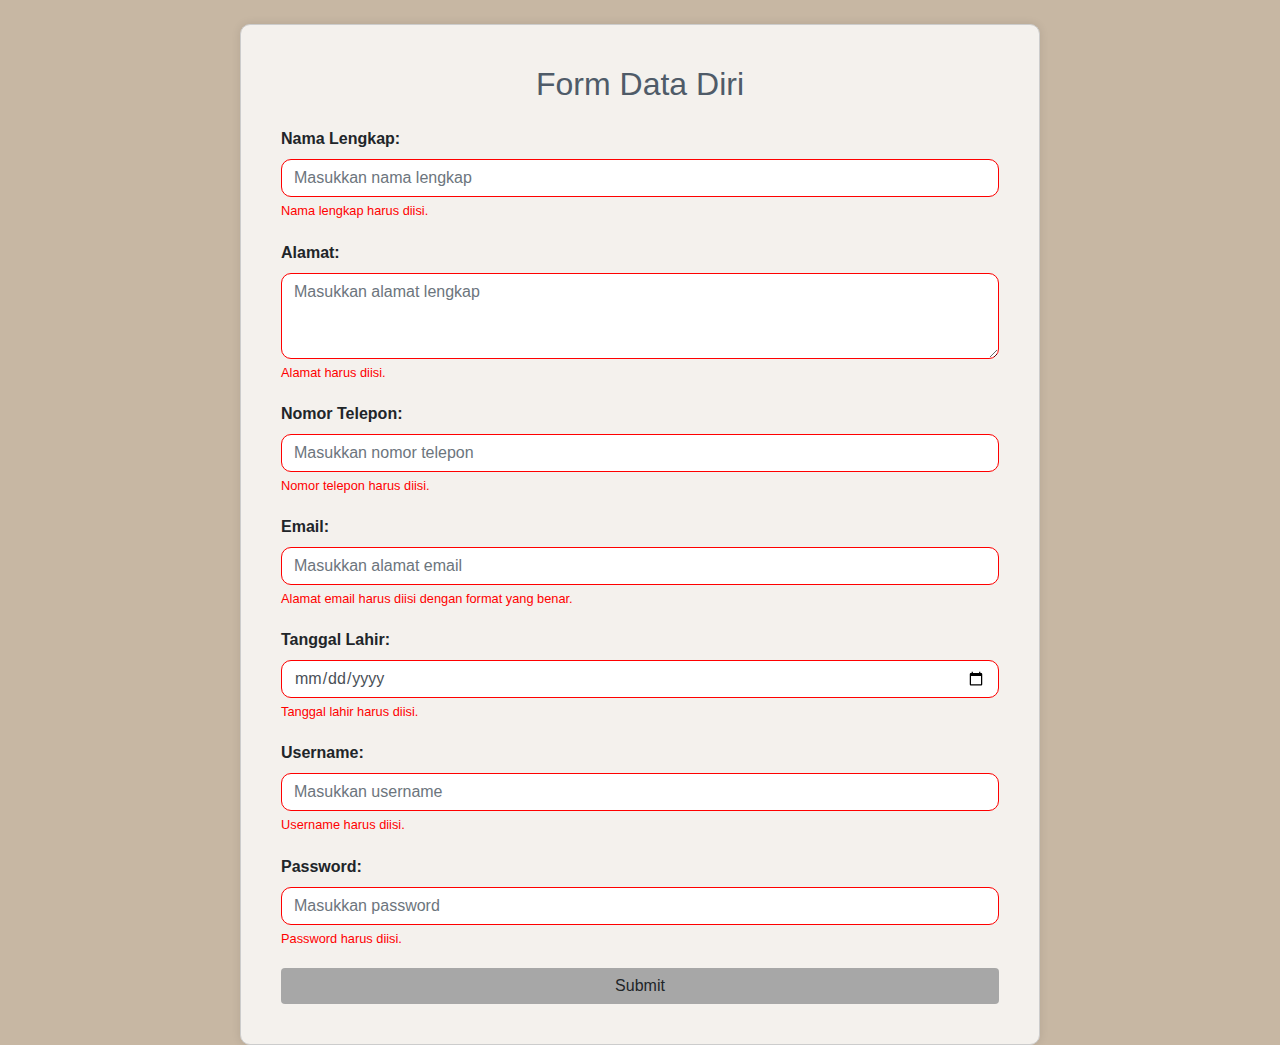
<file: form.html>
<!DOCTYPE html>
<html lang="en">
<head>
  <meta charset="UTF-8">
  <meta name="viewport" content="width=device-width, initial-scale=1.0">
  <title>Form Data Diri</title>
  
  <link rel="stylesheet" href="https://stackpath.bootstrapcdn.com/bootstrap/4.5.2/css/bootstrap.min.css">
  <style>
    body {
      background-color: #C7B7A3;
      font-family: Arial, sans-serif;
    }

    .form-container {
      background-color: rgba(255, 255, 255, 0.8);
      border: 1px solid #ccc;
      border-radius: 10px;
      padding: 20px;
      box-shadow: 0 0 10px rgba(0,0,0,0.1);
      max-width: 800px;
      margin: auto;
    }

    .form-inner {
      background-color: transparent;
      padding: 20px;
      border-radius: 10px;
    }

    .form-title {
      text-align: center;
      margin-bottom: 30px;
      color: #4f5b68; 
    }

    .form-group {
      margin-bottom: 20px;
    }

    label {
      font-weight: bold;
    }

    .form-control {
      border-radius: 10px;
    }

    .btn-submit {
      background-color: #a7a7a7;
      border: none;
      transition: background-color 0.3s ease, transform 0.3s ease;
    }

    .btn-submit:hover {
      background-color: #C7B7A3;
      transform: scale(1.05);
    }

    .invalid-feedback {
      color: red;
      display: none;
    }

    .form-control:invalid {
      border-color: red;
    }

    .form-control:invalid + .invalid-feedback {
      display: block;
    }
  </style>
</head>
<body>
  <div class="container mt-4">
    <div class="form-container">
      <div class="form-inner">
        <h2 class="form-title mb-4">Form Data Diri</h2>
        <form action="selamat.html">
          <div class="form-group">
            <label for="nama">Nama Lengkap:</label>
            <input type="text" class="form-control" id="nama" name="nama" placeholder="Masukkan nama lengkap" required>
            <div class="invalid-feedback">
              Nama lengkap harus diisi.
            </div>
          </div>
          <div class="form-group">
            <label for="alamat">Alamat:</label>
            <textarea class="form-control" id="alamat" name="alamat" rows="3" placeholder="Masukkan alamat lengkap" required></textarea>
            <div class="invalid-feedback">
              Alamat harus diisi.
            </div>
          </div>
          <div class="form-group">
            <label for="telepon">Nomor Telepon:</label>
            <input type="tel" class="form-control" id="telepon" name="telepon" placeholder="Masukkan nomor telepon" required>
            <div class="invalid-feedback">
              Nomor telepon harus diisi.
            </div>
          </div>
          <div class="form-group">
            <label for="email">Email:</label>
            <input type="email" class="form-control" id="email" name="email" placeholder="Masukkan alamat email" required>
            <div class="invalid-feedback">
              Alamat email harus diisi dengan format yang benar.
            </div>
          </div>
          <div class="form-group">
            <label for="tanggal_lahir">Tanggal Lahir:</label>
            <input type="date" class="form-control" id="tanggal_lahir" name="tanggal_lahir" required>
            <div class="invalid-feedback">
              Tanggal lahir harus diisi.
            </div>
          </div>
          <div class="form-group">
            <label for="username">Username:</label>
            <input type="text" class="form-control" id="username" name="username" placeholder="Masukkan username" required>
            <div class="invalid-feedback">
              Username harus diisi.
            </div>
          </div>
          <div class="form-group">
            <label for="password">Password:</label>
            <input type="password" class="form-control" id="password" name="password" placeholder="Masukkan password" required>
            <div class="invalid-feedback">
              Password harus diisi.
            </div>
          </div>
          <button type="submit" class="btn btn-submit btn-block">Submit</button>
        </form>
      </div>
    </div>
  </div>

  <script src="https://stackpath.bootstrapcdn.com/bootstrap/4.5.2/js/bootstrap.min.js"></script>
</body>
</html>
</file>
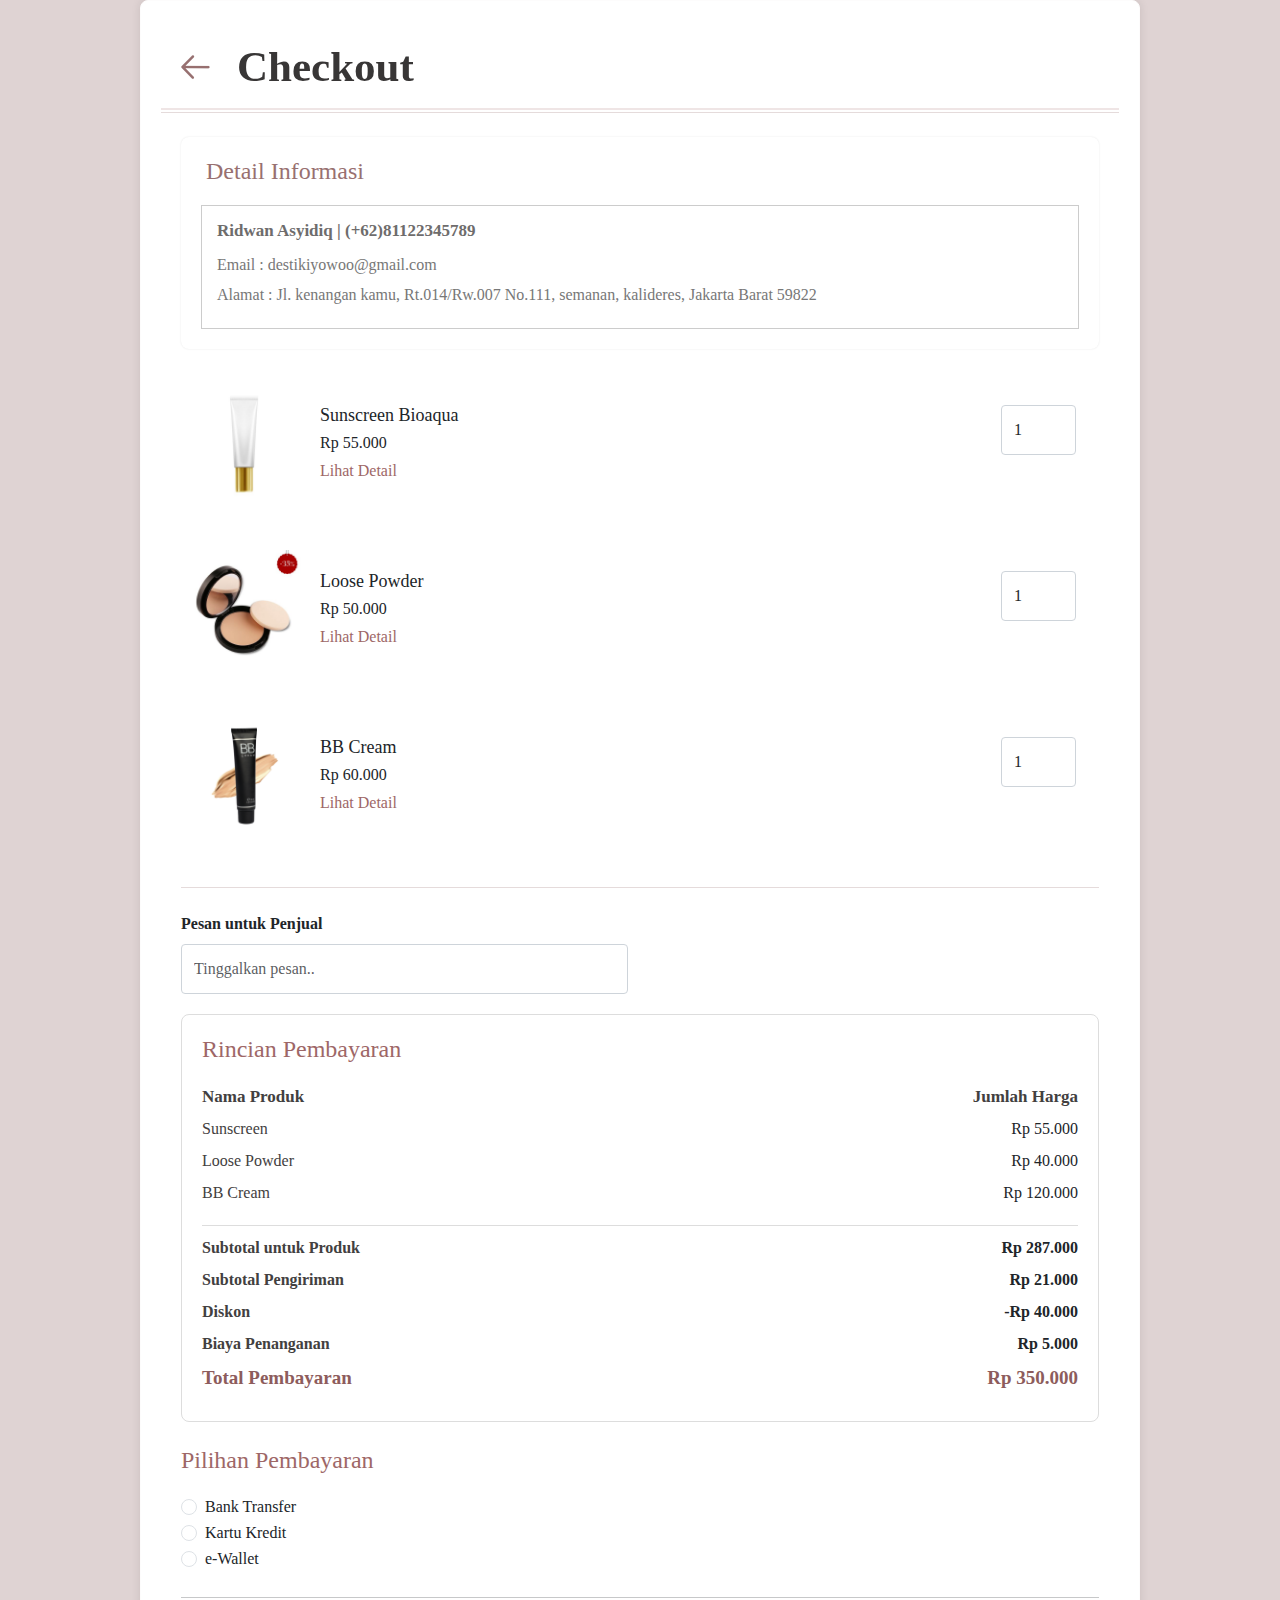
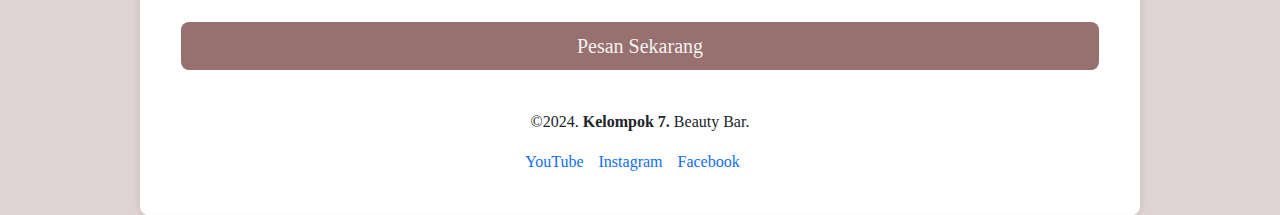
<file: keranjang.html>
<!DOCTYPE html>
<html lang="en">
<head>
    <meta charset="UTF-8">
    <meta name="viewport" content="width=device-width, initial-scale=1.0">
    <title>Keranjang Belanja - Beauty Bar</title>
    <link href="https://cdn.jsdelivr.net/npm/bootstrap@5.3.3/dist/css/bootstrap.min.css" rel="stylesheet">
    <link rel="stylesheet" href="stylekeranjang.css">
</head>

<body>
    <div class="container">     
    <nav>
        <div class="d-flex align-items-center">
            <a href="index.html"><img src="panah1.png" alt="back" class="img-fluid me-3"></a>
            <h1 class="mb-0 text-center">Checkout</h1>
        </div>
    </nav>

    <hr class="my-1">

    <main>
        <section class="detail-informasi">
            <h2>Detail Informasi</h2>
            <div class="info-pelanggan">
                <h3>Ridwan Asyidiq | (+62)81122345789</h3>
                <p>Email    : destikiyowoo@gmail.com</p>
                <p>Alamat   : Jl. kenangan kamu, Rt.014/Rw.007 No.111, semanan, kalideres, Jakarta Barat 59822</p>
            </div>
        </section>

        <section class="pilihan-produk row">
            <div class="produk d-flex mb-3">
                <img src="sunscreen.jpg" alt="Produk 1" class="img-fluid">
                <div class="info ms-3 d-flex flex-column">
                    <div class="d-flex justify-content-between align-items-center">
                        <div>
                            <h3>Sunscreen Bioaqua</h3>
                            <p>Rp 55.000</p>
                        </div>
                        <div class="qty-section">
                            <input type="number" id="qtyProduk1" class="form-control qty-input" value="1" min="1">
                        </div>
                    </div>
                    <a href="skincare.html" class=" btn-primary mt-1">Lihat Detail</a>
                </div>
            </div>
            <div class="produk d-flex mb-3">
                <img src="bedak.jpg" alt="Produk 2" class="img-fluid">
                <div class="info ms-3 d-flex flex-column">
                    <div class="d-flex justify-content-between align-items-center">
                        <div>
                            <h3>Loose Powder</h3>
                            <p>Rp 50.000</p>
                        </div>
                        <div class="qty-section">
                            <input type="number" id="qtyProduk2" class="form-control qty-input" value="1" min="1">
                        </div>
                    </div>
                    <a href="makeup.html" class="btn-primary mt-1">Lihat Detail</a>
                </div>
            </div>
            <div class="produk d-flex mb-3">
                <img src="bbcream.png" alt="Produk 3" class="img-fluid">
                <div class="info ms-3 d-flex flex-column">
                    <div class="d-flex justify-content-between align-items-center">
                        <div>
                            <h3>BB Cream</h3>
                            <p>Rp 60.000</p>
                        </div>
                        <div class="qty-section">
                            <input type="number" id="qtyProduk3" class="form-control qty-input" value="1" min="1">
                        </div>
                    </div>
                    <a href="makeup.html" class="btn-primary mt-1">Lihat Detail</a>
                </div>
            </div>
        </section>
        
        <hr class="my-1">

        <div class="pesan">
        <div class="row mt-4">
            <div class="col-md-6">
                <label for="pesan" class="form-label">Pesan untuk Penjual</label>
                <div class="input-group">
                    <input type="text" class="form-control" id="pesan" placeholder="Tinggalkan pesan..">
                </div>
            </div>
        </div>
        </div>

        <div class="payment-details">
            <h2>Rincian Pembayaran</h2>
        
            <div class="product-details ">
                <div class="product">
                    <a class="label">Nama Produk</a>
                    <a class="value">Jumlah Harga</a>
                </div>
                <div class="product">
                    <span class="label">Sunscreen</span>
                    <span class="value">Rp 55.000</span>
                </div>
                <div class="product">
                    <span class="label">Loose Powder</span>
                    <span class="value">Rp 40.000</span>
                </div>
                <div class="product">
                    <span class="label">BB Cream</span>
                    <span class="value">Rp 120.000</span>
                </div>
            </div>

            <div class="totals">
                <div class="total-row">
                    <span class="label">Subtotal untuk Produk</span>
                    <span class="value">Rp 287.000</span>
                </div>
                <div class="total-row">
                    <span class="label">Subtotal Pengiriman</span>
                    <span class="value">Rp 21.000</span>
                </div>
                <div class="total-row">
                    <span class="label">Diskon</span>
                    <span class="value">-Rp 40.000</span>
                </div>
                <div class="total-row">
                    <span class="label">Biaya Penanganan</span>
                    <span class="value">Rp 5.000</span>
                </div>
                <div class="total-row">
                    <span class="label"><strong>Total Pembayaran</strong></span>
                    <span class="value"><strong>Rp 350.000</strong></span>
                </div>
            </div>
        </div>
            
             <section class="pilihan-pembayaran mt-4">
                <h2>Pilihan Pembayaran</h2>
                <div class="row">
                    <div class="col-md-6">
                        <div class="form-check">
                            <input class="form-check-input" type="radio" name="pilihanPembayaran" id="bankTransfer" value="bankTransfer">
                            <label class="form-check-label" for="bankTransfer">
                                Bank Transfer
                            </label>
                        </div>
                        <div class="form-check">
                            <input class="form-check-input" type="radio" name="pilihanPembayaran" id="kartuKredit" value="kartuKredit">
                            <label class="form-check-label" for="kartuKredit">
                                Kartu Kredit
                            </label>
                        </div>
                        <div class="form-check">
                            <input class="form-check-input" type="radio" name="pilihanPembayaran" id="eWallet" value="eWallet">
                            <label class="form-check-label" for="eWallet">
                                e-Wallet
                            </label>
                        </div>
                    </div>
                </div>
            </section>

            <hr class="my-4">
        
        <div class="text-center mt-4">
            <a href="pesanan_diproses.html" class="w-100 btn btn-lg">Pesan Sekarang</a>
        </div>
    </main>

    <footer>
        <div class="wrapper" id="copyright">
            <p>&copy;2024. <b>Kelompok 7.</b>  Beauty Bar.</p>
        </div>
        <div class="social-media">
            <a href="https://www.youtube.com/@amikomjogjavideo">YouTube</a>
            <a href="https://www.instagram.com/amikomjogja?utm_source=ig_web_button_share_sheet&igsh=ZDNlZDc0MzIxNw==">Instagram</a>
            <a href="https://www.facebook.com/amikomjogja/?locale=id_ID">Facebook</a>
        </div>
        </div>
    </footer>
    </div>

    <script src="https://cdn.jsdelivr.net/npm/bootstrap@5.3.3/dist/js/bootstrap.bundle.min.js"></script>
    
</body>
</html>
</file>
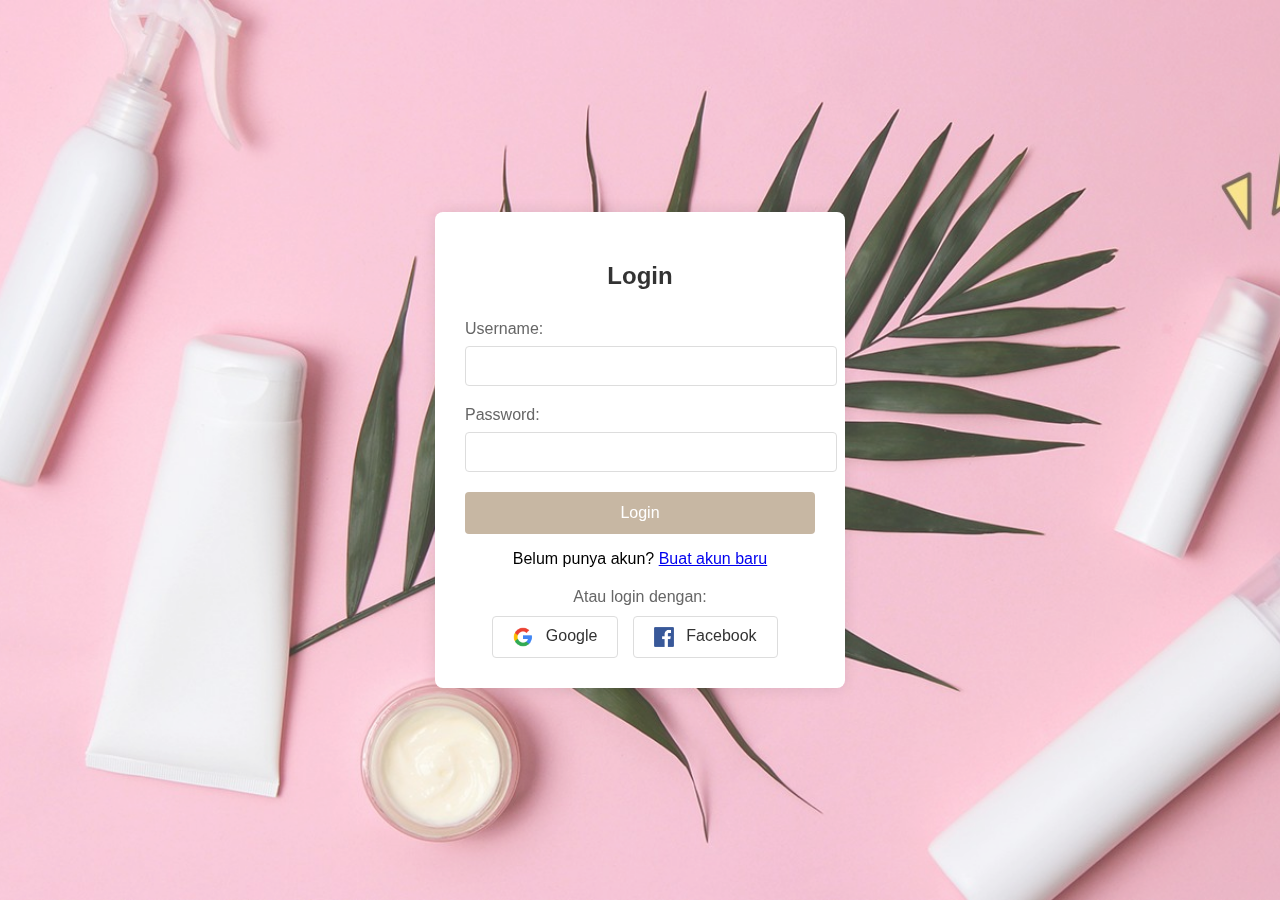
<file: login.html>
<!DOCTYPE html>
<html lang="en">
<head>
    <meta charset="UTF-8">
    <meta name="viewport" content="width=device-width, initial-scale=1.0">
    <title>Login Form</title>
    <link rel="stylesheet" href="stylelogin.css">
</head>
<body>
    <div class="background-image"></div>
    <div class="container">
        <div class="login-container">
            <h2>Login</h2>
            <form method="post" action="index.html">
                <div class="input-container">
                    <label for="username">Username:</label>
                    <input type="text" id="username" name="username" required>
                </div>
                <div class="input-container">
                    <label for="password">Password:</label>
                    <input type="password" id="password" name="password" required>
                </div>
                <input type="submit" value="Login" class="btn btn-primary">
            </form>
            <div class="register-link">
                <p>Belum punya akun? <a href="form.html">Buat akun baru</a></p>
            </div>
            <div class="social-login">
                <p>Atau login dengan:</p>
                <a href="#" class="social-link google">
                    <img src="google.png" alt="Google"> Google
                </a>
                <a href="#" class="social-link facebook">
                    <img src="facebook.png" alt="Facebook"> Facebook
                </a>
            </div>
        </div>
    </div>    
</body>
</html>
</file>
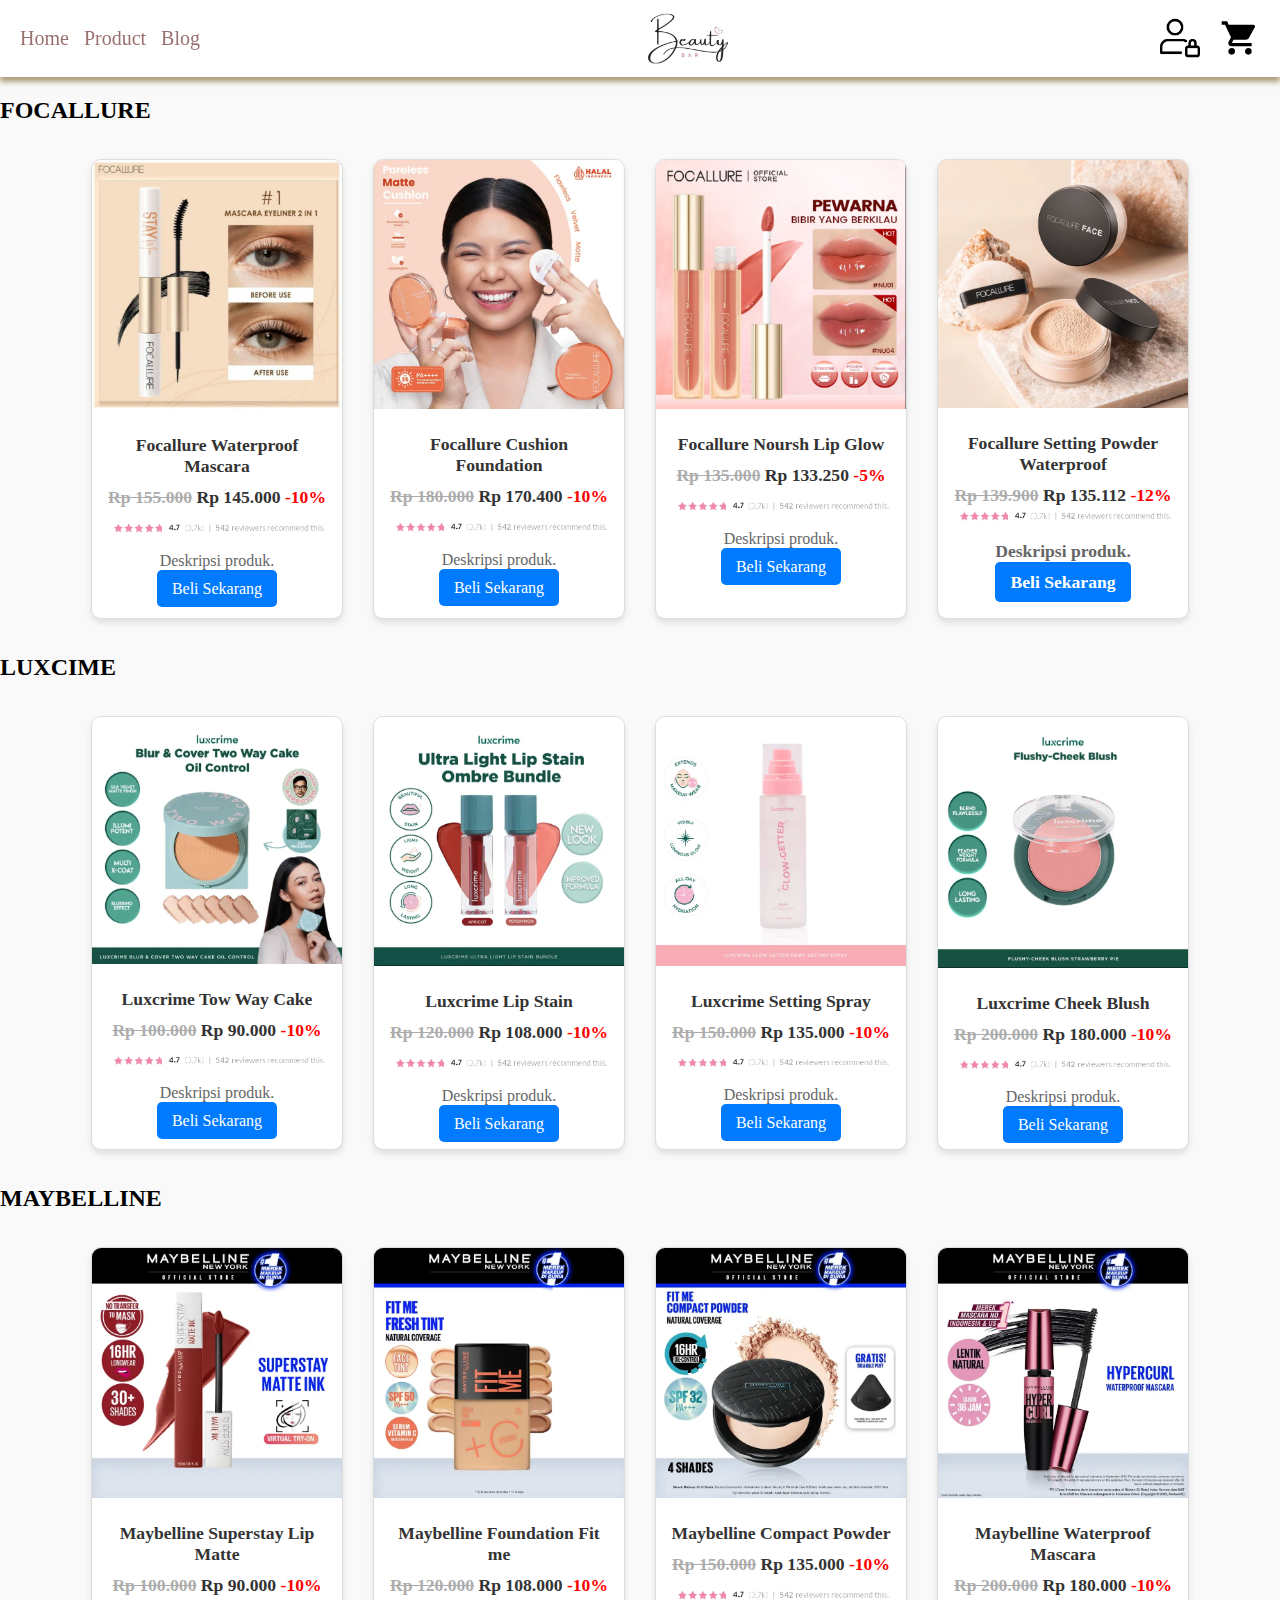
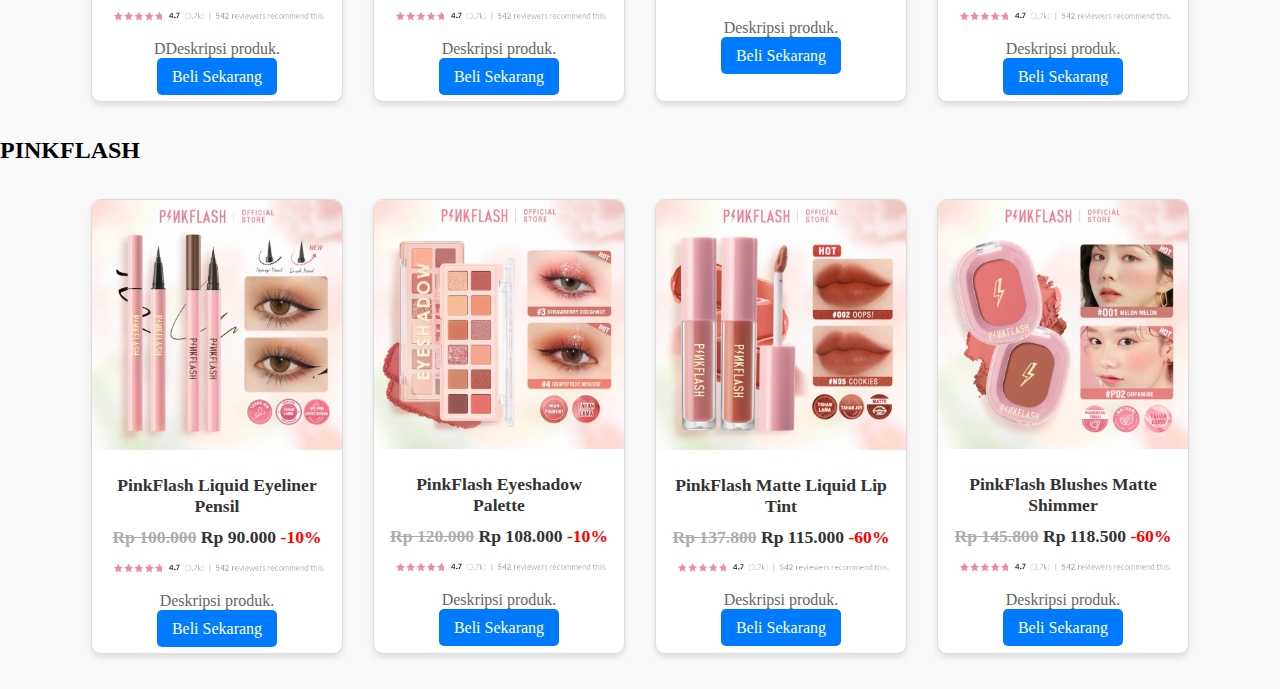
<file: makeup.html>
<!DOCTYPE html>
<html lang="en">
<head>
    <meta charset="UTF-8">
    <meta name="viewport" content="width=device-width, initial-scale=1.0">
    <title>MakeUp</title>
    <link rel="stylesheet" href="stylemakeup.css">
</head>
<body>

<nav>
  <div class="menu">
    <ul>
      <li><a href="index.html">Home</a></li>
      <li class="dropdown">
        <a>Product</a>
        <ul class="dropdown-content">
            <li><a href="makeup.html">Make Up</a></li>
            <li><a href="skincare.html">Skincare</a></li>
        </ul>
      <li><a href="blog.html">Blog</a></li>
    </ul>
  </div>

  <div class="brand">
    <ul>
      <li><img src="logo-toko.png" alt="Cart-image" style="width: 140px;" class="md:block hidden"></li>
    </ul>
  </div> 

  <div class="icons">
    <ul>
      <li><a href="login.html"><img src="login-logo.png" alt="Cart-image" style="width: 40px;" class="md:block hidden"></a></li>
      <li><a href="keranjang.html"><img src="mdi--cart.svg" alt="Cart-image" style="width: 40px;" class="md:block hidden"></a></li>
    </ul>
  </div>
</nav>

<div class="container">
  <h2 class="brand-title">FOCALLURE</h2>
<div class="row row-cols-4">
    <div class="card">
        <img src="focallure.jpg" class="card-img-top" alt="WATERPROOFMASCARA">
        <div class="card-body">
            <h3 class="card-title">Focallure Waterproof Mascara</h3>
            <h2 class="card-title"><del style="opacity: 0.4;">Rp 155.000</del> Rp 145.000
              <span style="color: red;">-10%</span></h2>
            <img src="bintang1.png" alt="Rating">
            <p class="card-text">Deskripsi produk.</p>
            <a class="btn btn-primary">Beli Sekarang</a>
        </div>
    </div>
    <div class="card">
        <img src="cushion.fc.png" class="card-img-top" alt="CUSHION FOUNDATION">
        <div class="card-body">
            <h3 class="card-title">Focallure Cushion Foundation</h3>
            <h2 class="card-title"><del style="opacity: 0.4;">Rp 180.000</del> Rp 170.400
              <span style="color: red;">-10%</span></h2>
            <img src="bintang1.png" alt="Rating">
            <p class="card-text">Deskripsi produk.</p>
            <a class="btn btn-primary">Beli Sekarang</a>
        </div>
    </div>
    <div class="card">
        <img src="lip.fc.png" class="card-img-top" alt="LIP GLOW">
        <div class="card-body">
            <h3 class="card-title">Focallure Noursh Lip Glow</h3>
            <h2 class="card-title"><del style="opacity: 0.4;">Rp 135.000</del> Rp 133.250
              <span style="color: red;">-5%</span></h2>
            <img src="bintang1.png" alt="Rating">
            <p class="card-text">Deskripsi produk.</p>
            <a class="btn btn-primary">Beli Sekarang</a>
        </div>
    </div>
    <div class="card">
      <img src="bedak.fc.jpg" class="card-img-top" alt="SETTING POWDER">
        <div class="card-body">
            <h3 class="card-title">Focallure Setting Powder Waterproof</h3>
            <h2 class="card-title"><del style="opacity: 0.4;">Rp 139.900</del> Rp 135.112
              <span style="color: red;">-12%</span</h2>
          <img src="bintang1.png" alt="Rating">
          <p class="card-text">Deskripsi produk.</p>
          <a class="btn btn-primary">Beli Sekarang</a>
      </div>
    </div>
</div>

<div class="container">
  <h2 class="brand-title">LUXCIME</h2>
<div class="row row-cols-4">
  <div class="card">
      <img src="bedak.lc.jpg" class="card-img-top" alt="Tow Way Cake">
      <div class="card-body">
          <h3 class="card-title">Luxcrime Tow Way Cake</h3>
          <h2 class="card-title"><del style="opacity: 0.4;">Rp 100.000</del> Rp 90.000
            <span style="color: red;">-10%</span></h2>
          <img src="bintang1.png" alt="Rating">
          <p class="card-text">Deskripsi produk.</p>
          <a class="btn btn-primary">Beli Sekarang</a>
      </div>
  </div>
  <div class="card">
      <img src="lip.lc.png" class="card-img-top" alt="Lip Stain">
      <div class="card-body">
          <h3 class="card-title">Luxcrime Lip Stain</h3>
          <h2 class="card-title"><del style="opacity: 0.4;">Rp 120.000</del> Rp 108.000
            <span style="color: red;">-10%</span></h2>
          <img src="bintang1.png" alt="Rating">
          <p class="card-text">Deskripsi produk.</p>
          <a class="btn btn-primary">Beli Sekarang</a>
      </div>
  </div>
  <div class="card">
      <img src="setting spray.lc.png" class="card-img-top" alt="Setting Spray">
      <div class="card-body">
          <h3 class="card-title">Luxcrime Setting Spray</h3>
          <h2 class="card-title"><del style="opacity: 0.4;">Rp 150.000</del> Rp 135.000
            <span style="color: red;">-10%</span></h2>
          <img src="bintang1.png" alt="Rating">
          <p class="card-text">Deskripsi produk.</p>
          <a class="btn btn-primary">Beli Sekarang</a>
      </div>
  </div>
  <div class="card">
      <img src="blush.lc.png" class="card-img-top" alt="Cheek Blush">
      <div class="card-body">
          <h3 class="card-title">Luxcrime Cheek Blush</h3>
          <h2 class="card-title"><del style="opacity: 0.4;">Rp 200.000</del> Rp 180.000
            <span style="color: red;">-10%</span></h2>
          <img src="bintang1.png" alt="Rating">
          <p class="card-text">Deskripsi produk.</p>
          <a class="btn btn-primary">Beli Sekarang</a>
      </div>
  </div>
</div>

<div class="container">
  <h2 class="brand-title">MAYBELLINE</h2>
<div class="row row-cols-4">
  <div class="card">
      <img src="lip.may.jpg" class="card-img-top" alt="Lip Matte">
      <div class="card-body">
          <h3 class="card-title">Maybelline Superstay Lip Matte</h3>
          <h2 class="card-title"><del style="opacity: 0.4;">Rp 100.000</del> Rp 90.000
            <span style="color: red;">-10%</span></h2>
          <img src="bintang1.png" alt="Rating">
          <p class="card-text">DDeskripsi produk.</p>
          <a class="btn btn-primary">Beli Sekarang</a>
      </div>
  </div>
  <div class="card">
      <img src="fondation.may.jpg" class="card-img-top" alt="Foundation Fit me">
      <div class="card-body">
          <h3 class="card-title">Maybelline Foundation Fit me</h3>
          <h2 class="card-title"><del style="opacity: 0.4;">Rp 120.000</del> Rp 108.000
            <span style="color: red;">-10%</span></h2>
          <img src="bintang1.png" alt="Rating">
          <p class="card-text">Deskripsi produk.</p>
          <a class="btn btn-primary">Beli Sekarang</a>
      </div>
  </div>
  <div class="card">
      <img src="bedak.may.jpg" class="card-img-top" alt="Compact Powder">
      <div class="card-body">
          <h3 class="card-title">Maybelline Compact Powder</h3>
          <h2 class="card-title"><del style="opacity: 0.4;">Rp 150.000</del> Rp 135.000
            <span style="color: red;">-10%</span></h2>
          <img src="bintang1.png" alt="Rating">
          <p class="card-text">Deskripsi produk.</p>
          <a class="btn btn-primary">Beli Sekarang</a>
      </div>
  </div>
  <div class="card">
      <img src="maskara.may.jpg" class="card-img-top" alt="Waterproof Mascara">
      <div class="card-body">
          <h3 class="card-title">Maybelline Waterproof Mascara</h3>
          <h2 class="card-title"><del style="opacity: 0.4;">Rp 200.000</del> Rp 180.000
            <span style="color: red;">-10%</span></h2>
          <img src="bintang1.png" alt="Rating">
          <p class="card-text">Deskripsi produk.</p>
          <a class="btn btn-primary">Beli Sekarang</a>
      </div>
  </div>
</div>

<div class="container">
  <h2 class="brand-title">PINKFLASH</h2>
<div class="row row-cols-4">
  <div class="card">
      <img src="eyeliner.pf.jpg" class="card-img-top" alt="Eyeliner Pensil">
      <div class="card-body">
          <h3 class="card-title">PinkFlash Liquid Eyeliner Pensil</h3>
          <h2 class="card-title"><del style="opacity: 0.4;">Rp 100.000</del> Rp 90.000
            <span style="color: red;">-10%</span></h2>
          <img src="bintang1.png" alt="Rating">
          <p class="card-text">Deskripsi produk.</p>
          <a class="btn btn-primary">Beli Sekarang</a>
      </div>
  </div>
  <div class="card">
      <img src="eyeshadow.pf.png" class="card-img-top" alt="Eyeshadow Palette">
      <div class="card-body">
          <h3 class="card-title">PinkFlash Eyeshadow Palette</h3>
          <h2 class="card-title"><del style="opacity: 0.4;">Rp 120.000</del> Rp 108.000
            <span style="color: red;">-10%</span></h2>
          <img src="bintang1.png" alt="Rating">
          <p class="card-text">Deskripsi produk.</p>
          <a class="btn btn-primary">Beli Sekarang</a>
      </div>
  </div>
  <div class="card">
      <img src="lip.pf.png" class="card-img-top" alt="Matte Liquid Lip Tint">
      <div class="card-body">
          <h3 class="card-title">PinkFlash Matte Liquid Lip Tint</h3>
          <h2 class="card-title"><del style="opacity: 0.4;">Rp 137.800</del> Rp 115.000
            <span style="color: red;">-60%</span></h2>
          <img src="bintang1.png" alt="Rating">
          <p class="card-text">Deskripsi produk.</p>
          <a class="btn btn-primary">Beli Sekarang</a>
      </div>
  </div>
  <div class="card">
      <img src="blush.pf.png" class="card-img-top" alt="Blushes Matte Shimmer">
      <div class="card-body">
          <h3 class="card-title">PinkFlash Blushes Matte Shimmer</h3>
          <h2 class="card-title"><del style="opacity: 0.4;">Rp 145.800</del> Rp 118.500
            <span style="color: red;">-60%</span></h2>
          <img src="bintang1.png" alt="Rating">
          <p class="card-text">Deskripsi produk.</p>
          <a class="btn btn-primary">Beli Sekarang</a>
      </div>
  </div>
</div>

</body>
</html>
</file>
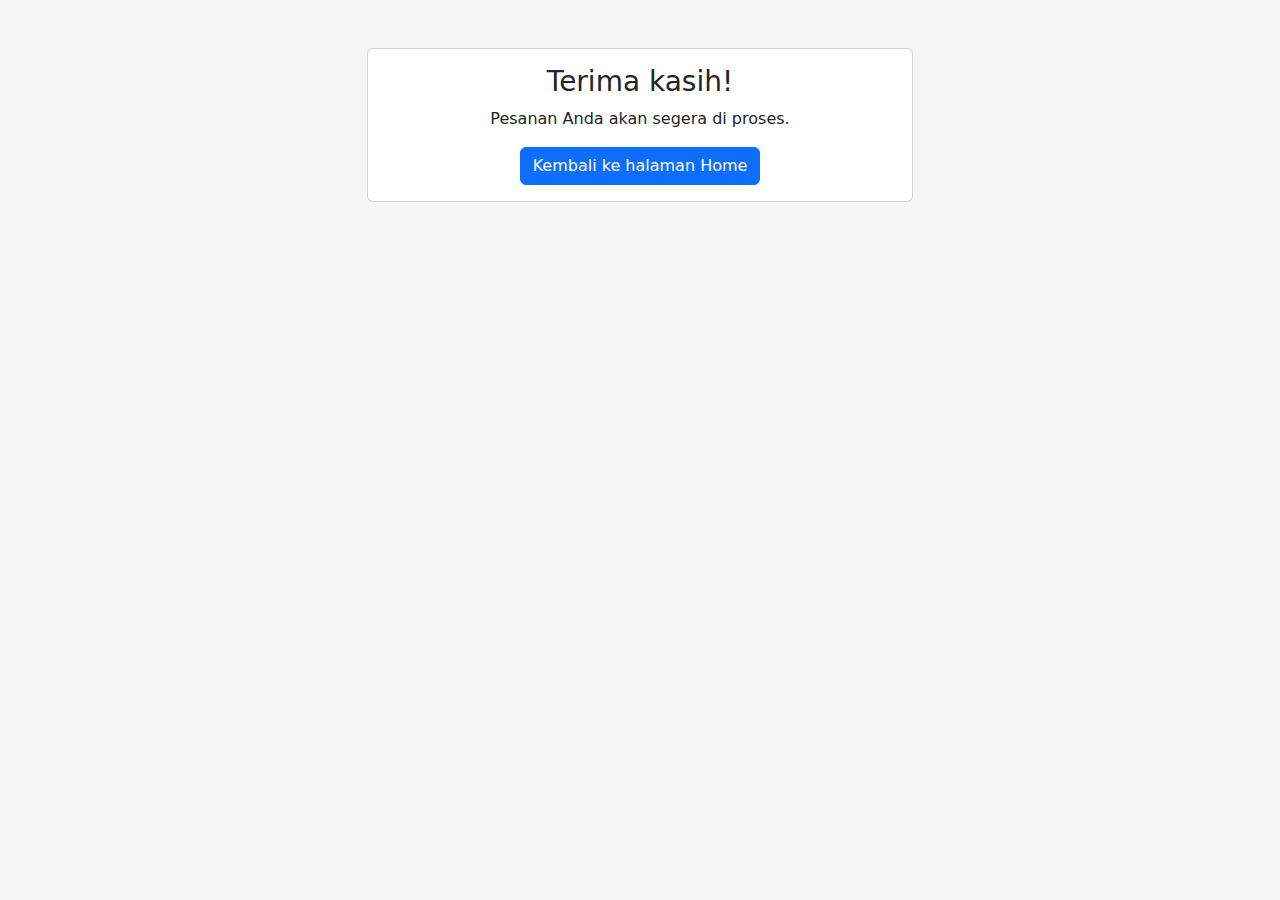
<file: pesanan_diproses.html>
<!DOCTYPE html>
<html lang="en">
<head>
  <meta charset="UTF-8">
  <meta name="viewport" content="width=device-width, initial-scale=1.0">
  <title>Selamat! Anda Telah Membuat Akun Baru</title>

  <link href="https://cdn.jsdelivr.net/npm/bootstrap@5.3.0/dist/css/bootstrap.min.css" rel="stylesheet">

  <style>
    body {
      background-color: #f5f5f5; 
    }
  </style>

</head>
<body>
  <div class="container mt-5">
    <div class="row justify-content-center">
      <div class="col-md-6">
        <div class="card">
          <div class="card-body text-center">
            <h3 class="card-title">Terima kasih!</h3>
            <p class="card-text">Pesanan Anda akan segera di proses.</p>
            <form action="index.html">
                <button type="submit" class="btn btn-primary">Kembali ke halaman Home</button>
              </form>
          </div>
        </div>
      </div>
    </div>
  </div>

  <script src="https://cdn.jsdelivr.net/npm/bootstrap@5.3.0/dist/js/bootstrap.bundle.min.js"></script>
</body>
</html>
</file>
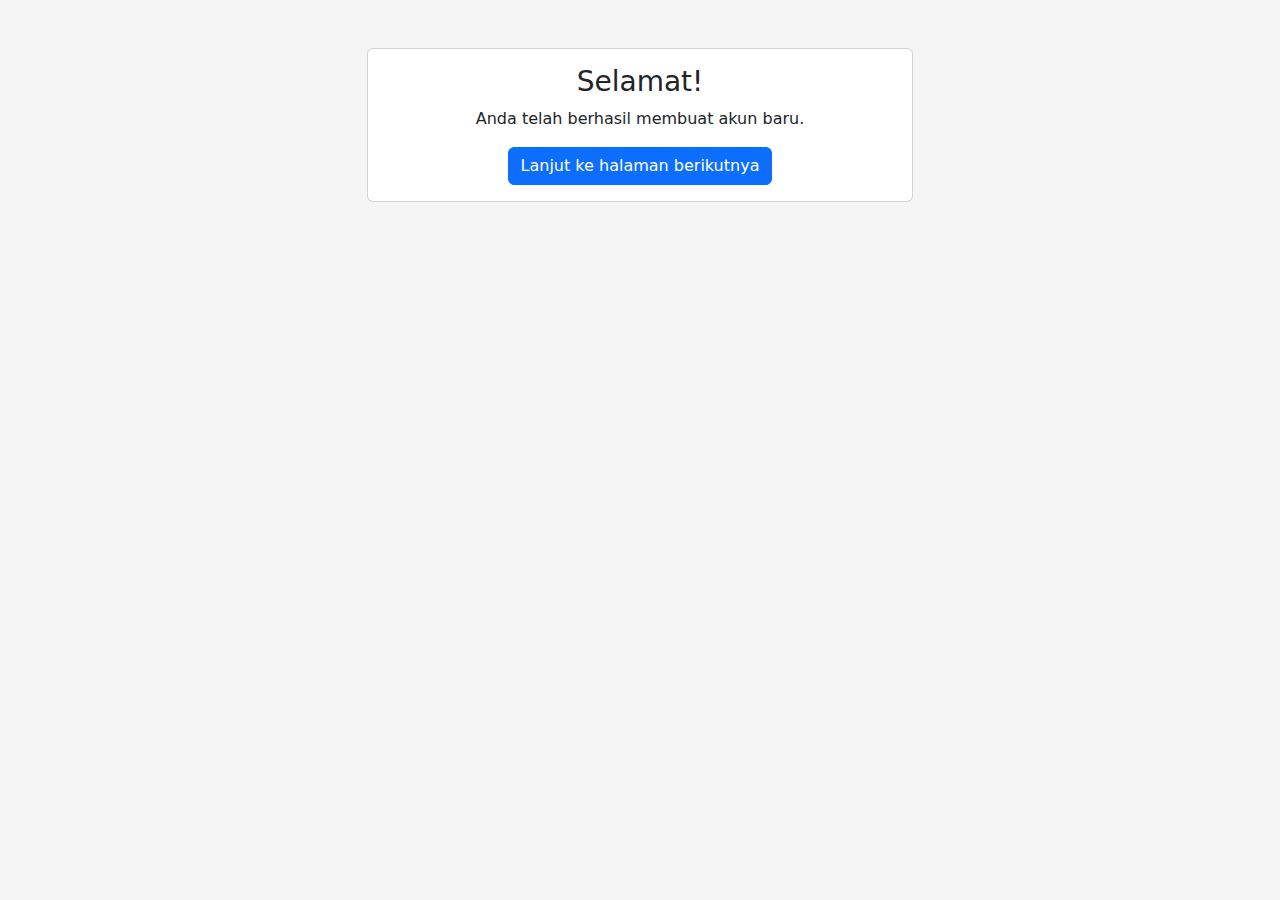
<file: selamat.html>
<!DOCTYPE html>
<html lang="en">
<head>
  <meta charset="UTF-8">
  <meta name="viewport" content="width=device-width, initial-scale=1.0">
  <title>Selamat! Anda Telah Membuat Akun Baru</title>

  <link href="https://cdn.jsdelivr.net/npm/bootstrap@5.3.0/dist/css/bootstrap.min.css" rel="stylesheet">

  <style>
    body {
      background-color: #f5f5f5;
    }
  </style>
</head>
<body>
  <div class="container mt-5">
    <div class="row justify-content-center">
      <div class="col-md-6">
        <div class="card">
          <div class="card-body text-center">
            <h3 class="card-title">Selamat!</h3>
            <p class="card-text">Anda telah berhasil membuat akun baru.</p>
            <form action="index.html">
                <button type="submit" class="btn btn-primary">Lanjut ke halaman berikutnya</button>
              </form>
          </div>
        </div>
      </div>
    </div>
  </div>

  <script src="https://cdn.jsdelivr.net/npm/bootstrap@5.3.0/dist/js/bootstrap.bundle.min.js"></script>
</body>
</html>
</file>
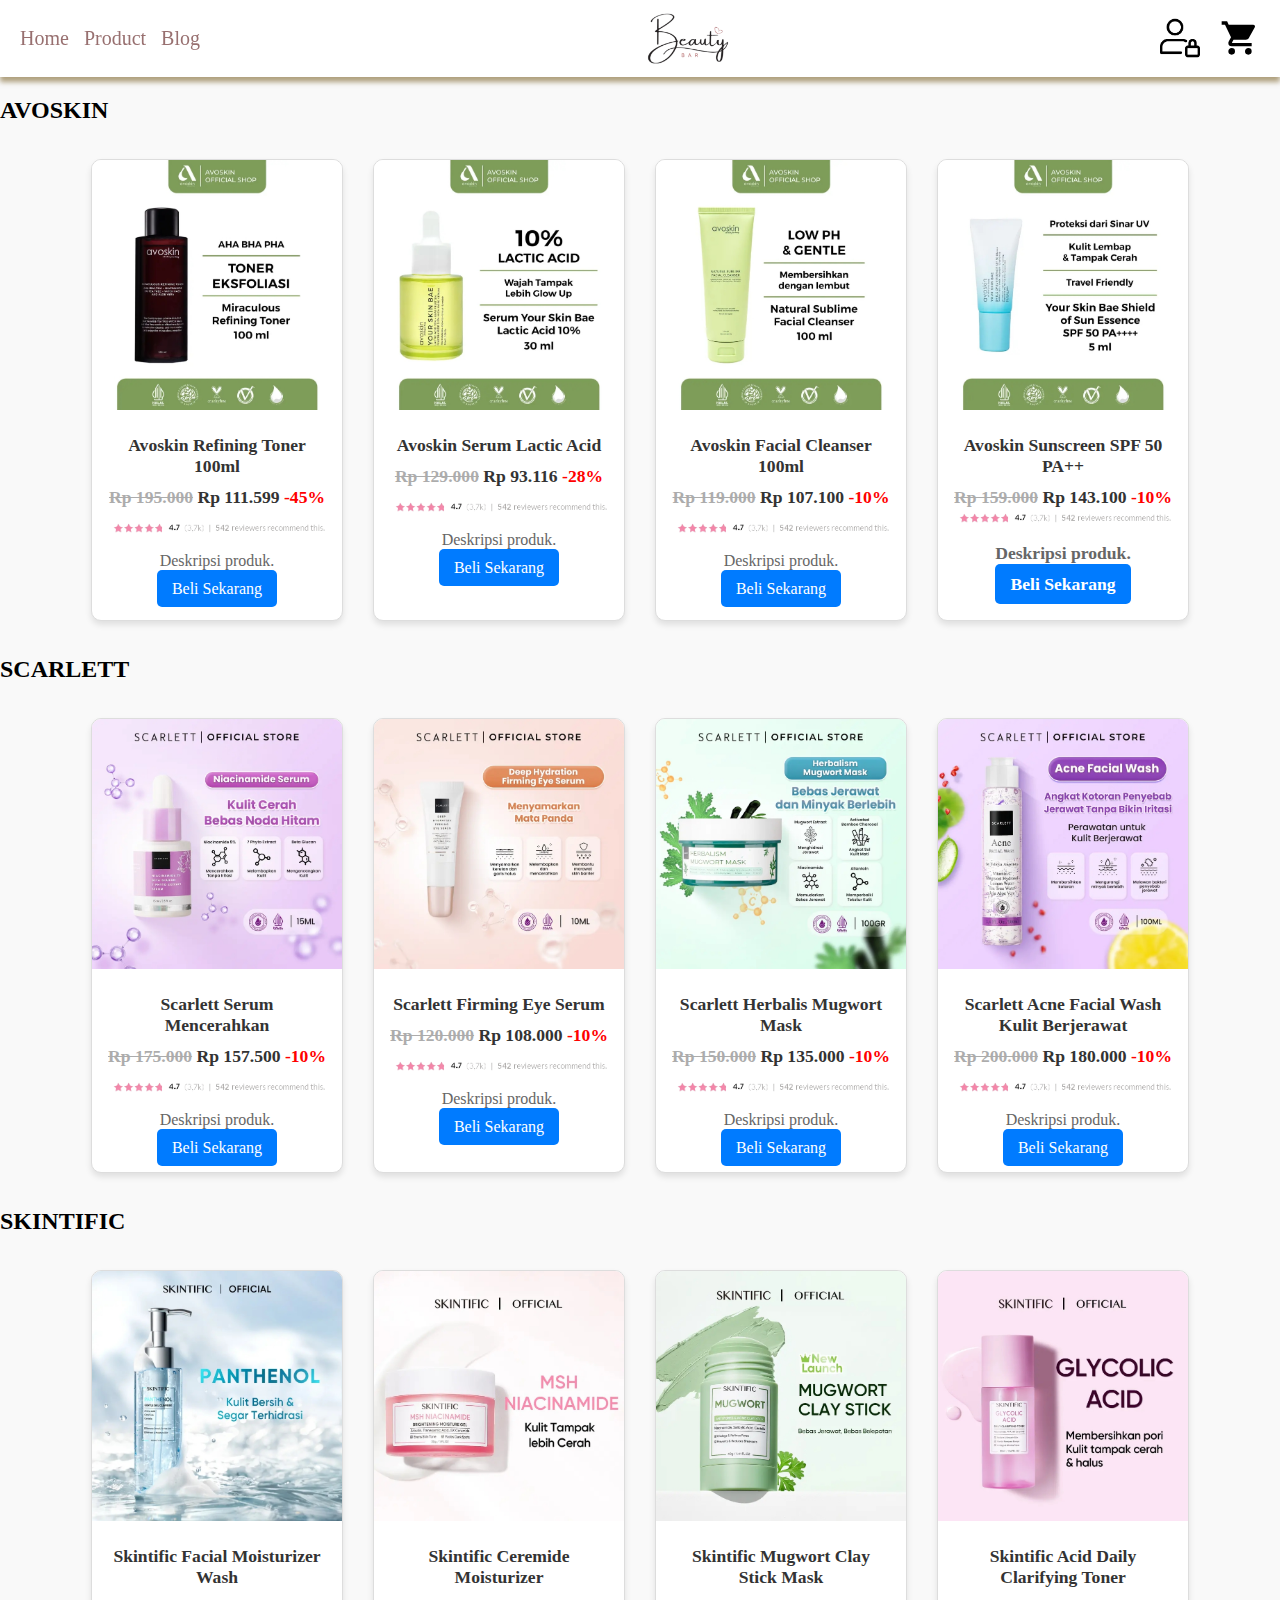
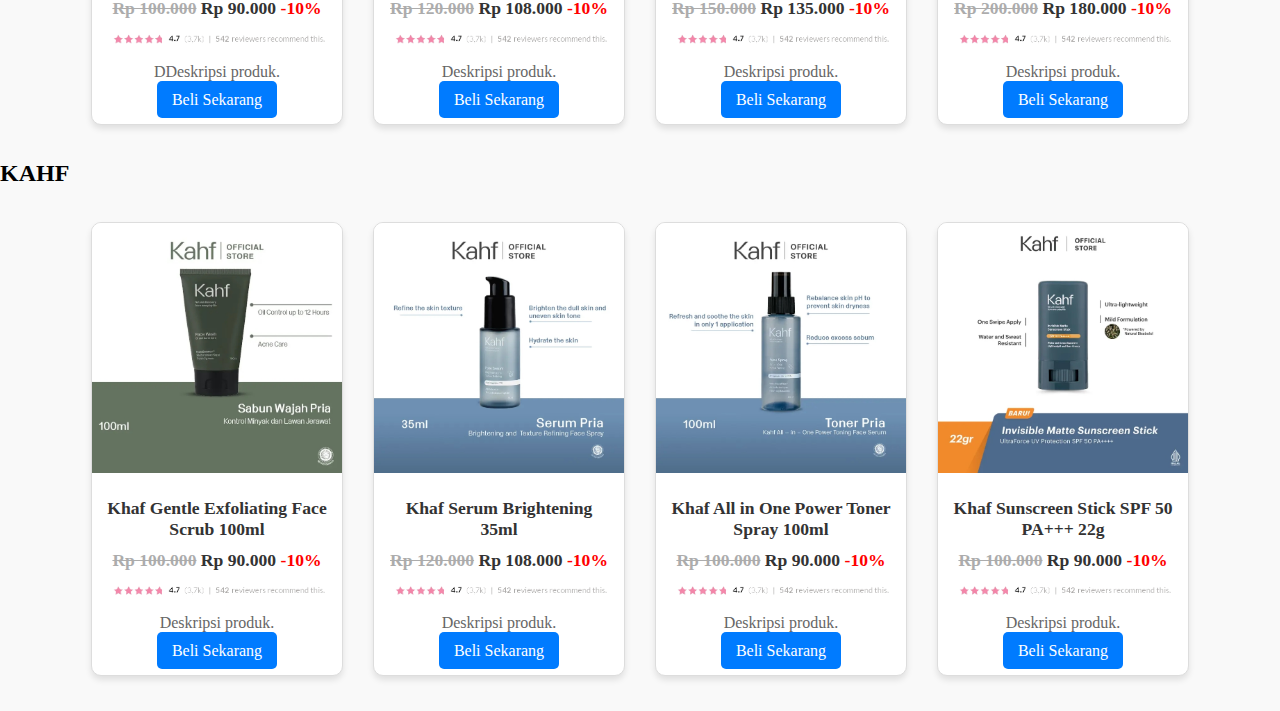
<file: skincare.html>
<!DOCTYPE html>
<html lang="en">
<head>
    <meta charset="UTF-8">
    <meta name="viewport" content="width=device-width, initial-scale=1.0">
    <title>Skincare</title>
    <link rel="stylesheet" href="styleskincare.css">
</head>
<body>

    <nav>
        <div class="menu">
          <ul>
            <li><a href="index.html">Home</a></li>
            <li class="dropdown">
              <a>Product</a>
              <ul class="dropdown-content">
                  <li><a href="makeup.html">Make Up</a></li>
                  <li><a href="skincare.html">Skincare</a></li>
              </ul>
            <li><a href="blog.html">Blog</a></li>
          </ul>
        </div>
    
        <div class="brand">
          <ul>
            <li><img src="logo-toko.png" alt="Cart-image" style="width: 140px;" class="md:block hidden"></li>
          </ul>
        </div> 
    
        <div class="icons">
          <ul>
            <li><a href="login.html"><img src="login-logo.png" alt="Cart-image" style="width: 40px;" class="md:block hidden"></a></li>
            <li><a href="keranjang.html"><img src="mdi--cart.svg" alt="Cart-image" style="width: 40px;" class="md:block hidden"></a></li>
          </ul>
        </div>
      </nav>

<div class="container">
    <h2 class="brand-title">AVOSKIN</h2>
<div class="row row-cols-4">
    <div class="card">
        <img src="toner.av.jpg" class="card-img-top" alt="Toner">
        <div class="card-body">
            <h3 class="card-title">Avoskin Refining Toner 100ml</h3>
            <h2 class="card-title"><del style="opacity: 0.4;">Rp 195.000</del> Rp 111.599 
                <span style="color: red;">-45%</span></h2>
            <img src="bintang1.png" alt="Rating">
            <p class="card-text">Deskripsi produk.</p>
            <a class="btn btn-primary">Beli Sekarang</a>
        </div>
    </div>
    <div class="card">
        <img src="serum.av.jpg" class="card-img-top" alt="Serum Avoskin">
        <div class="card-body">
            <h3 class="card-title">Avoskin Serum Lactic Acid</h3>
            <h2 class="card-title"><del style="opacity: 0.4;">Rp 129.000</del> Rp 93.116
                <span style="color: red;">-28%</span></h2>
            <img src="bintang1.png" alt="Rating">
            <p class="card-text">Deskripsi produk.</p>
            <a class="btn btn-primary">Beli Sekarang</a>
        </div>
    </div>
    <div class="card">
        <img src="facial.av.jpg" class="card-img-top" alt="Facial Cleanser">
        <div class="card-body">
            <h3 class="card-title">Avoskin Facial Cleanser 100ml</h3>
            <h2 class="card-title"><del style="opacity: 0.4;">Rp 119.000</del> Rp 107.100
                <span style="color: red;">-10%</span></h2>
            <img src="bintang1.png" alt="Rating">
            <p class="card-text">Deskripsi produk.</p>
            <a class="btn btn-primary">Beli Sekarang</a>
        </div>
    </div>
    <div class="card">
        <img src="sun.av.jpg" class="card-img-top" alt="Sun Essence">
        <div class="card-body">
            <h3 class="card-title">Avoskin Sunscreen SPF 50 PA++</h3>
            <h2 class="card-title"><del style="opacity: 0.4;">Rp 159.000</del> Rp 143.100
                <span style="color: red;">-10%</span</h2>
            <img src="bintang1.png" alt="Rating">
            <p class="card-text">Deskripsi produk.</p>
            <a class="btn btn-primary">Beli Sekarang</a>
        </div>
    </div>
</div>

<div class="container">
    <h2 class="brand-title">SCARLETT</h2>
<div class="row row-cols-4">
  <div class="card">
      <img src="serum.sc.jpg" class="card-img-top" alt="Serum scarlett">
      <div class="card-body">
          <h3 class="card-title">Scarlett Serum Mencerahkan</h3>
          <h2 class="card-title"><del style="opacity: 0.4;">Rp 175.000</del> Rp 157.500
            <span style="color: red;">-10%</span></h2>
          <img src="bintang1.png" alt="Rating">
          <p class="card-text">Deskripsi produk.</p>
          <a class="btn btn-primary">Beli Sekarang</a>
      </div>
  </div>
  <div class="card">
      <img src="eye serum.sc.jpg" class="card-img-top" alt="Firming Eye Serum">
      <div class="card-body">
          <h3 class="card-title">Scarlett Firming Eye Serum</h3>
          <h2 class="card-title"><del style="opacity: 0.4;">Rp 120.000</del> Rp 108.000
            <span style="color: red;">-10%</span></h2>
          <img src="bintang1.png" alt="Rating">
          <p class="card-text">Deskripsi produk.</p>
          <a class="btn btn-primary">Beli Sekarang</a>
      </div>
  </div>
  <div class="card">
      <img src="mask.sc.jpg" class="card-img-top" alt="Mugwort Mask">
      <div class="card-body">
          <h3 class="card-title">Scarlett Herbalis Mugwort Mask</h3>
          <h2 class="card-title"><del style="opacity: 0.4;">Rp 150.000</del> Rp 135.000
            <span style="color: red;">-10%</span></h2>
          <img src="bintang1.png" alt="Rating">
          <p class="card-text">Deskripsi produk.</p>
          <a class="btn btn-primary">Beli Sekarang</a>
      </div>
  </div>
  <div class="card">
      <img src="facial.sc.jpg" class="card-img-top" alt="Acne Facial Wash">
      <div class="card-body">
          <h3 class="card-title">Scarlett Acne Facial Wash Kulit Berjerawat</h3>
          <h2 class="card-title"><del style="opacity: 0.4;">Rp 200.000</del> Rp 180.000
            <span style="color: red;">-10%</span></h2>
          <img src="bintang1.png" alt="Rating">
          <p class="card-text">Deskripsi produk.</p>
          <a class="btn btn-primary">Beli Sekarang</a>
      </div>
  </div>
</div>

<div class="container">
    <h2 class="brand-title">SKINTIFIC</h2>
<div class="row row-cols-4">
  <div class="card">
      <img src="facial.sk.jpg" class="card-img-top" alt="Facial Moisturizer Wash">
      <div class="card-body">
          <h3 class="card-title">Skintific Facial Moisturizer Wash</h3>
          <h2 class="card-title"><del style="opacity: 0.4;">Rp 100.000</del> Rp 90.000
            <span style="color: red;">-10%</span></h2>
          <img src="bintang1.png" alt="Rating">
          <p class="card-text">DDeskripsi produk.</p>
          <a class="btn btn-primary">Beli Sekarang</a>
      </div>
  </div>
  <div class="card">
      <img src="mois.sk.jpg" class="card-img-top" alt="Ceremide Moisturizer">
      <div class="card-body">
          <h3 class="card-title">Skintific Ceremide Moisturizer</h3>
          <h2 class="card-title"><del style="opacity: 0.4;">Rp 120.000</del> Rp 108.000
            <span style="color: red;">-10%</span></h2>
          <img src="bintang1.png" alt="Rating">
          <p class="card-text">Deskripsi produk.</p>
          <a class="btn btn-primary">Beli Sekarang</a>
      </div>
  </div>
  <div class="card">
      <img src="mask.sk.jpg" class="card-img-top" alt="Clay Stick Mask">
      <div class="card-body">
          <h3 class="card-title">Skintific Mugwort Clay Stick Mask</h3>
          <h2 class="card-title"><del style="opacity: 0.4;">Rp 150.000</del> Rp 135.000
            <span style="color: red;">-10%</span></h2>
          <img src="bintang1.png" alt="Rating">
          <p class="card-text">Deskripsi produk.</p>
          <a class="btn btn-primary">Beli Sekarang</a>
      </div>
  </div>
  <div class="card">
      <img src="toner.sk.jpg" class="card-img-top" alt="Clarifying Toner">
      <div class="card-body">
          <h3 class="card-title">Skintific Acid Daily Clarifying Toner</h3>
          <h2 class="card-title"><del style="opacity: 0.4;">Rp 200.000</del> Rp 180.000
            <span style="color: red;">-10%</span></h2>
          <img src="bintang1.png" alt="Rating">
          <p class="card-text">Deskripsi produk.</p>
          <a class="btn btn-primary">Beli Sekarang</a>
      </div>
  </div>
</div>

<div class="container">
    <h2 class="brand-title">KAHF</h2>
<div class="row row-cols-4">
  <div class="card">
      <img src="facial.ka.jpg" class="card-img-top" alt="Face Scrub 100ml">
      <div class="card-body">
          <h3 class="card-title">Khaf Gentle Exfoliating Face Scrub 100ml</h3>
          <h2 class="card-title"><del style="opacity: 0.4;">Rp 100.000</del> Rp 90.000
            <span style="color: red;">-10%</span></h2>
          <img src="bintang1.png" alt="Rating">
          <p class="card-text">Deskripsi produk.</p>
          <a class="btn btn-primary">Beli Sekarang</a>
      </div>
  </div>
  <div class="card">
      <img src="serum.ka.jpg" class="card-img-top" alt="Serum Brightening 35ml">
      <div class="card-body">
          <h3 class="card-title">Khaf Serum Brightening 35ml</h3>
          <h2 class="card-title"><del style="opacity: 0.4;">Rp 120.000</del> Rp 108.000
            <span style="color: red;">-10%</span></h2>
          <img src="bintang1.png" alt="Rating">
          <p class="card-text">Deskripsi produk.</p>
          <a class="btn btn-primary">Beli Sekarang</a>
      </div>
  </div>
  <div class="card">
      <img src="toner.ka.jpg" class="card-img-top" alt="Toner Spray 100ml">
      <div class="card-body">
          <h3 class="card-title">Khaf All in One Power Toner Spray 100ml</h3>
          <h2 class="card-title"><del style="opacity: 0.4;">Rp 100.000</del> Rp 90.000
            <span style="color: red;">-10%</span></h2>
          <img src="bintang1.png" alt="Rating">
          <p class="card-text">Deskripsi produk.</p>
          <a class="btn btn-primary">Beli Sekarang</a>
      </div>
  </div>
  <div class="card">
      <img src="sun.ka.jpg" class="card-img-top" alt="Sunscreen Stick 22g">
      <div class="card-body">
          <h3 class="card-title">Khaf Sunscreen Stick SPF 50 PA+++ 22g</h3>
          <h2 class="card-title"><del style="opacity: 0.4;">Rp 100.000</del> Rp 90.000
            <span style="color: red;">-10%</span></h2>
          <img src="bintang1.png" alt="Rating">
          <p class="card-text">Deskripsi produk.</p>
          <a class="btn btn-primary">Beli Sekarang</a>
      </div>
  </div>
</div>

</body>
</html>
</file>
<file: stylekeranjang.css>
body {
    font-family: garamond;
    background-color: #9870704f;
    display: flex;
}

nav {
    padding: 20px;
    padding-bottom: 15px;
    align-items: 100%;
    text-align-last: 100px ;
    position: sticky;
    top: 0;
    background-color: white;
    box-shadow: 0 2px rgba(207, 175, 175, 0.329);
    display: flex;
    z-index: 100;
}

nav a {
    padding-right: 10px;
}

nav img {
    width: 30px;
    height: 10px;
}
.my-1{
    color: #987070;
}

.container {
    background-color: white;
    max-width: 1000px;
    margin: 0 auto;
    margin: 0 auto;
    padding: 20px;
    border: 1px solid #fdfcfc;
    border-radius: 8px;
    box-shadow: 0 0 10px rgba(0, 0, 0, 0.1);
}

h1 {
    font-size: 43px;
    font-weight: bold;
    color:#383636 ;
}

.detail-informasi {
    background-color: #fff;
    padding: 20px;
    border-radius: 8px;
    box-shadow: 0 0 2px rgba(0, 0, 0, 0.1);
}

.detail-informasi h2 {
    color: #987070;
    font-size: 24px;
    margin-bottom: 20px;
    text-align: left;
    padding-left: 5px;
}

.info-pelanggan {
    margin-top: 20px;
}

.info-pelanggan h3 {
    color: #6e6c6c;
    font-size: 17px;
    margin-bottom: 10px;
    font-weight: bold;
}

.info-pelanggan p {
    color: #777;
    font-size: 16px;
    margin-bottom: 5px;
    line-height: 1.6;
}

a {
    text-decoration: none;
    align-items: start;
}

.form-label {
    font-weight: bold; 
    margin-bottom: 0.5rem; 
}

.form-control {
    height: auto; 
    padding: 0.75rem; 
    border: 1px solid #ced4da; 
    border-radius: 0.25rem; 
    resize: vertical; 
}

.btn-primary {
    color: #9e6767;
}

.btn-lg {
    background-color: #987070;
    color: #f2f2f2;
}

.btn-lg:hover
{
  background-color: #9870704f; 
  color: #000;
}

main {
    padding: 20px;
}

.pilihan-produk {
    margin-bottom: 20px;
}

.pilihan-produk .produk {
   
    padding: 15px;
    border-radius: 8px;
}

.pilihan-produk .info {
    flex: 1;
}

.qty-section {
    display: flex;
    align-items: center;
    padding-right: 20px ;
}

.qty-input {
    width: 70px;
    margin-left: 10px;
}


.produk {
    display: block;
    align-items: center;
    margin-bottom: 15px;
}
.produk img {
    width: 120px;
    height: 120px;
    object-fit: cover;
}

.produk .info {
    margin-left: 15px;
}

.produk h3 {
    font-size: 18px;
    margin-bottom: 5px;
}

.produk p {
    margin-bottom: 0;
}


.form-control{
    align-items: right;
    width: 75px;
}

.detail-informasi {
    margin-bottom: 20px;
}

.info-pelanggan {
    border: 1px solid #ccc;
    padding: 15px;
}

.keranjang-pelanja {
    border: 1px solid #ccc;
    padding: 15px;
}

table {
    width: 100%;
    border-collapse: collapse;
}

th, td {
    border: 1px solid #ccc;
    padding: 8px;
    text-align: left;
}

th {
    background-color: #f2f2f2;
}
.pesan {
    padding-bottom: 20px;
}

.subtotal {
    font-weight: bold;
}

footer {
    padding: 20px;
    text-align:center;
}

.social-media {
    display: flex;
    justify-content: center;
    margin-top: 10px;
}

.social-media a {
    margin-right: 15px;
}

.payment-details {
    max-width: 1000px;
    margin: 0 auto;
    padding: 20px;
    border: 1px solid #ddd;
    border-radius: 8px;
}


h2 {
    font-size: 24px;
    margin-bottom: 20px;
    color: #9e6767 ;
}

.product-details {
    margin-bottom: 20px;
}

.product-row{
    display: flex;
    justify-content: space-between;
    margin-bottom: 8px;
}

.product {
    display: flex;
    justify-content: space-between;
    margin-bottom: 8px;
}

.product a{
    font-weight: bold;
    font-size: 17px;
    color: #424040;
}

.label {
    flex: 1;
    color: #424040;
}

.value {
    flex: 2;
    text-align: right;
}

.totals {
    margin-top: 20px;
    border-top: 1px solid #ddd;
    padding-top: 10px;
}

.total-row {
    display: flex;
    justify-content: space-between;
    margin-bottom: 8px;
}

.total-row .label {
    flex: 1;
    font-weight: bold;
}

strong {
    font-size: 19px;
    color: #8d5c5c;
}

.total-row .value {
    flex: 2;
    text-align: right;
    font-weight: bold;
}
</file>
<file: stylelogin.css>
body {
    font-family: 'Segoe UI', Tahoma, Geneva, Verdana, sans-serif;
    background-color: #f8f9fa;
    display: flex;
    justify-content: center;
    align-items: center;
    height: 100vh;
    margin: 0;
}

.background-image {
    background-image: url('skincare.jpg');
    background-size: cover;
    background-position: center;
    position: fixed;
    top: 0;
    left: 0;
    width: 100%;
    height: 100%;
    z-index: -1;
    opacity: 0.8;
}

.company-name {
    text-align: center;
    margin-bottom: 50px;
}

.company-name h1 {
    font-size: 28px;
    color: #ffffff;
}

.container {
    text-align: center;
}

.login-container {
    background-color: #ffffff;
    padding: 30px;
    border-radius: 8px;
    box-shadow: 0 0 15px rgba(0, 0, 0, 0.1);
    width: 350px;
    text-align: center;
    transition: transform 0.3s ease;
}

.login-container:hover {
    transform: translateY(-5px);
}

.login-container h2 {
    color: #333333;
    margin-bottom: 30px;
}

.input-container {
    margin-bottom: 20px;
    text-align: left;
}

.input-container label {
    display: block;
    margin-bottom: 8px;
    color: #666666;
}

.input-container input[type="text"],
.input-container input[type="password"] {
    width: 100%;
    padding: 10px;
    border: 1px solid #dddddd;
    border-radius: 4px;
    font-size: 16px;
    transition: border-color 0.3s ease;
}

.input-container input[type="text"]:focus,
.input-container input[type="password"]:focus {
    border-color: #4CAF50;
}

input[type="submit"] {
    width: 100%;
    padding: 12px;
    border: none;
    background-color: #C7B7A3;
    color: #ffffff;
    border-radius: 4px;
    cursor: pointer;
    font-size: 16px;
    transition: background-color 0.3s ease;
}

input[type="submit"]:hover {
    background-color: #C7B7A3;
}

.social-login {
    margin-top: 20px;
}

.social-login p {
    color: #666666;
    margin-bottom: 10px;
}

.social-link {
    display: inline-block;
    text-decoration: none;
    color: #333333;
    padding: 10px 20px;
    border: 1px solid #dddddd;
    border-radius: 4px;
    margin-right: 10px;
    transition: background-color 0.3s ease, border-color 0.3s ease, color 0.3s ease;
}

.social-link:hover {
    background-color: #f0f0f0;
    border-color: #aaaaaa;
    color: #555555;
}

.social-link img {
    vertical-align: middle;
    margin-right: 8px;
    width: 20px; 
    height: 20px;
}
</file>
<file: stylemakeup.css>
body {
    font-family: garamond;
    margin: 0;
    padding: 0;
    background-color: #f9f9f9;
}

nav 
{
  position: sticky;
  top: 0;
  box-shadow: 0px 5px 5px 0px rgba(101, 72, 4, 0.5);
  background-color: white;
  display: flex;
  flex-wrap: wrap ;
  padding: 12px 20px;
  justify-content: space-between;
  align-items: center;
  font-size: 20px;
  z-index: 100;
}

nav .menu{
  color: #987070;
}

nav ul 
{
  display: flex;
  list-style-type: none;
  margin: 0;
  padding: 0;
  align-items: center;
}

nav .menu ul li 
{
  margin-right: 15px; 
}

nav .menu ul li a 
{
  text-decoration: none;
  padding: 0;
  color: #987070;
}
  
nav .menu ul li a:hover 
{
  text-decoration: underline;
}

nav ul li img 
{
  cursor: pointer;
  display: block;
  margin-left: 20px;
  width: 40px;
}

nav .menu ul .dropdown 
{
  position: relative;
  display: inline-block;
}

nav .menu ul .dropdown-content 
{
  display: none;
  position: absolute;
  background-color: #f9f9f9;
  min-width: 125px;
  box-shadow: 0px 8px 16px 0px rgba(0,0,0,0.2);
  z-index: 1;
}

nav .menu ul .dropdown-content li 
{
  float: none;
}

nav .menu ul .dropdown-content li a 
{
  color: #987070;
  text-decoration: none;
  display: block;
  text-align: center;
}

nav .menu ul .dropdown:hover .dropdown-content 
{
  display: block;
}

.form-control {
    margin-right: 10px;
    padding: 5px;
}

.btn {
    padding: 5px 10px;
    color: white;
    background-color: #ff0808;
    border: none;
    text-decoration: none;
    border-radius: 5px;
    cursor: pointer;
}

.btn-outline-success {
    color: #28a745;
    border: 1px solid #28a745;
    background-color: transparent;
    padding: 5px 10px;
    border-radius: 5px;
}

.row {
    display: flex;
    flex-wrap: wrap;
    justify-content: center;
    margin: 20px;
}

.card {
    background-color: white;
    margin: 15px;
    border: 1px solid #ddd;
    border-radius: 10px;
    width: 250px;
    box-shadow: 0 4px 6px rgba(0, 0, 0, 0.1);
    overflow: hidden;
}

.card img {
    max-width: 100%;
    height: auto;
    display: block;
}

.card-body {
    padding: 15px;
    text-align: center;
}

.card-title {
    font-size: 1.1em;
    color: #333;
    margin: 10px 0;
}

.card-text {
    color: #666;
    margin-bottom: 10px;
}

.card-text span {
    color: red;
    font-weight: bold;
}

.del {
    color: #999;
}

a.btn-primary {
    background-color: #007bff;
    color: white;
    padding: 10px 15px;
    text-decoration: none;
    border-radius: 5px;
}

a.btn-primary:hover {
    background-color: #0056b3;
}
</file>
<file: styleskincare.css>
body {
    font-family: garamond;
    margin: 0;
    padding: 0;
    background-color: #f9f9f9;
}

nav 
{
  position: sticky;
  top: 0;
  box-shadow: 0px 5px 5px 0px rgba(101, 72, 4, 0.5);
  background-color: white;
  display: flex;
  flex-wrap: wrap ;
  padding: 12px 20px;
  justify-content: space-between;
  align-items: center;
  font-size: 20px;
  z-index: 100;
}

nav .menu{
  color: #987070;
}

nav ul 
{
  display: flex;
  list-style-type: none;
  margin: 0;
  padding: 0;
  align-items: center;
}

nav .menu ul li 
{
  margin-right: 15px; 
}

nav .menu ul li a 
{
  text-decoration: none;
  padding: 0;
  color: #987070;
}
  
nav .menu ul li a:hover 
{
  text-decoration: underline;
}

nav ul li img 
{
  cursor: pointer;
  display: block;
  margin-left: 20px;
  width: 40px;
}

nav .menu ul .dropdown 
{
  position: relative;
  display: inline-block;
}

nav .menu ul .dropdown-content 
{
  display: none;
  position: absolute;
  background-color: #f9f9f9;
  min-width: 125px;
  box-shadow: 0px 8px 16px 0px rgba(0,0,0,0.2);
  z-index: 1;
}

nav .menu ul .dropdown-content li 
{
  float: none;
}

nav .menu ul .dropdown-content li a 
{
  color: #987070;
  text-decoration: none;
  display: block;
  text-align: center;
}

nav .menu ul .dropdown:hover .dropdown-content 
{
  display: block;
}

.form-control {
    margin-right: 10px;
    padding: 5px;
}

.btn {
    padding: 5px 10px;
    color: white;
    background-color: #ff0808;
    border: none;
    text-decoration: none;
    border-radius: 5px;
    cursor: pointer;
}

.btn-outline-success {
    color: #28a745;
    border: 1px solid #28a745;
    background-color: transparent;
    padding: 5px 10px;
    border-radius: 5px;
}

.row {
    display: flex;
    flex-wrap: wrap;
    justify-content: center;
    margin: 20px;
}

.card {
    background-color: white;
    margin: 15px;
    border: 1px solid #ddd;
    border-radius: 10px;
    width: 250px;
    box-shadow: 0 4px 6px rgba(0, 0, 0, 0.1);
    overflow: hidden;
}

.card img {
    max-width: 100%;
    height: auto;
    display: block;
}

.card-body {
    padding: 15px;
    text-align: center;
}

.card-title {
    font-size: 1.1em;
    color: #333;
    margin: 10px 0;
}

.card-text {
    color: #666;
    margin-bottom: 10px;
}

.card-text span {
    color: red;
    font-weight: bold;
}

.del {
    color: #999;
}

a.btn-primary {
    background-color: #007bff;
    color: white;
    padding: 10px 15px;
    text-decoration: none;
    border-radius: 5px;
}

a.btn-primary:hover {
    background-color: #0056b3;
}
</file>
